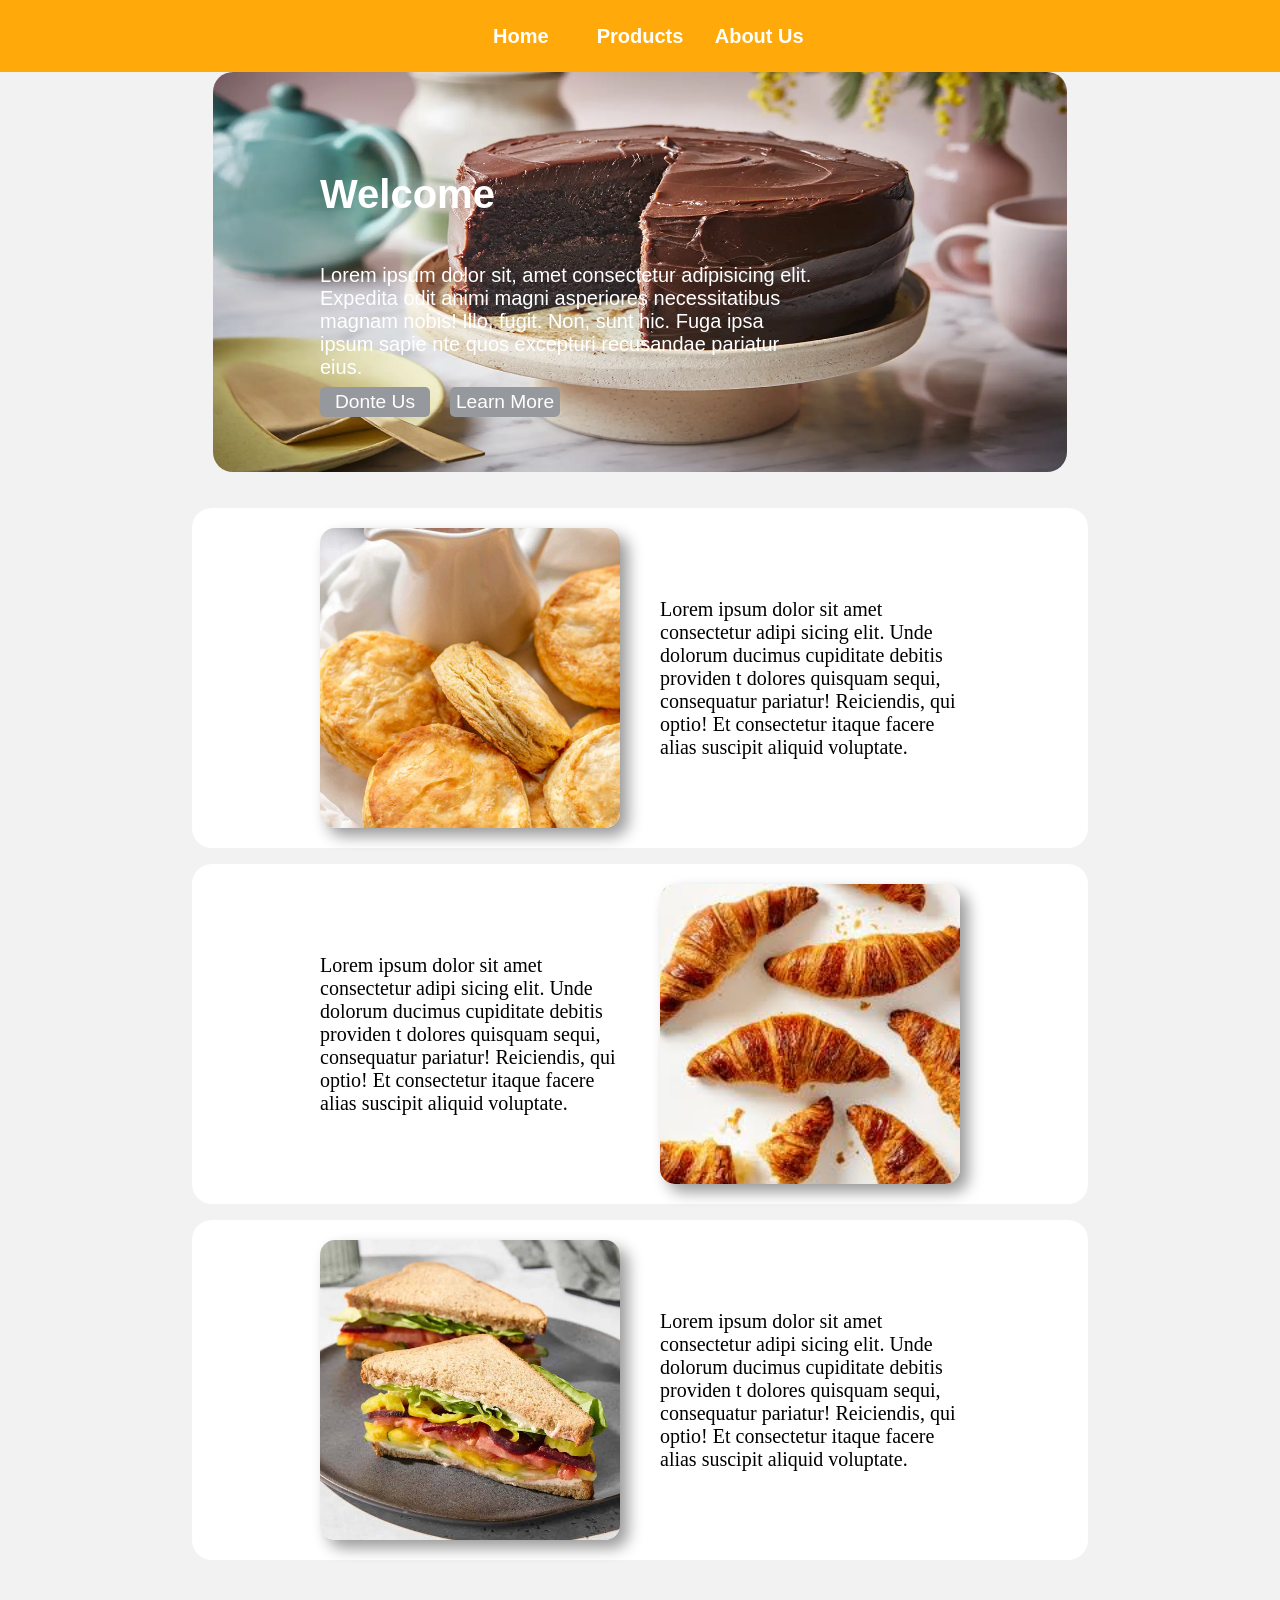
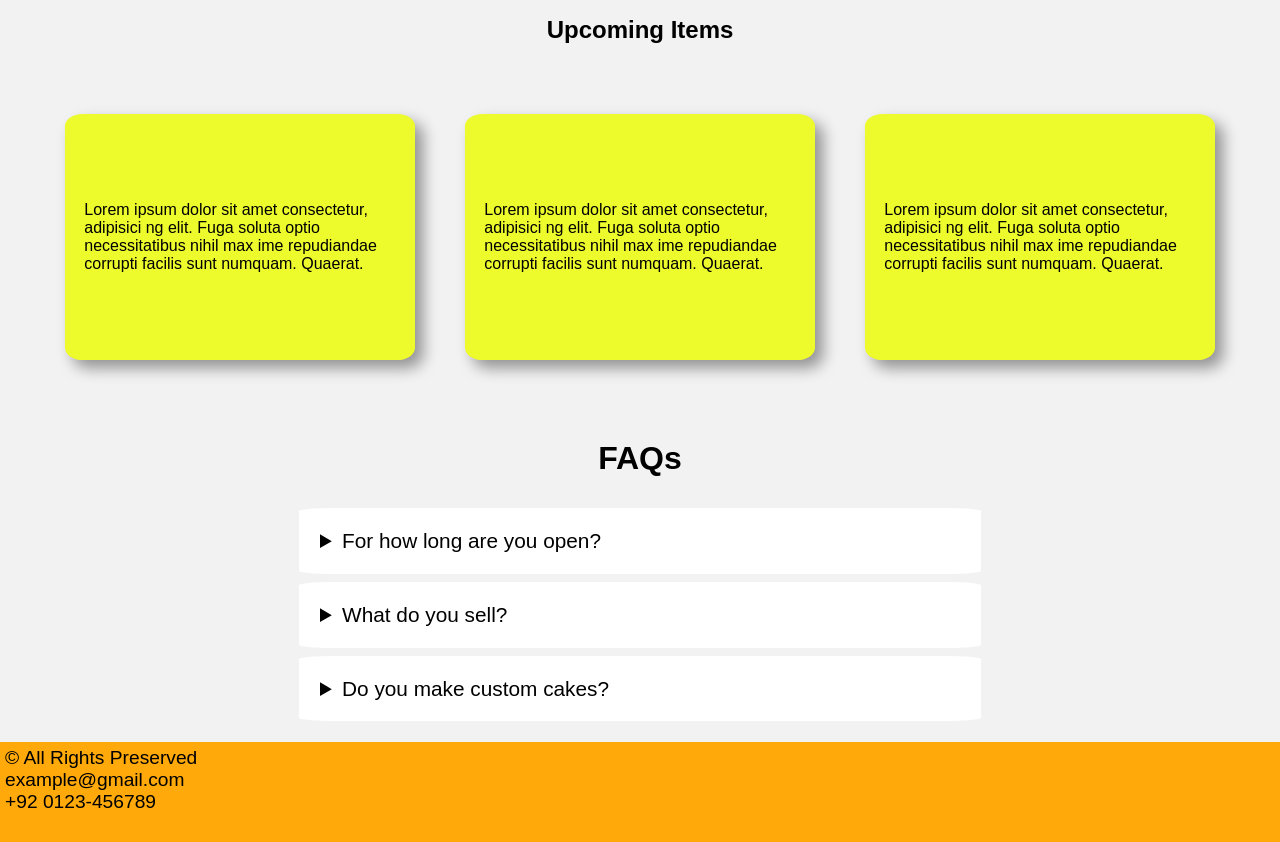
<file: Bakery Website uwu/index.html>
<!DOCTYPE html>
<html lang="en">
<head>
    <meta charset="UTF-8">
    <meta name="viewport" content="width=device-width, initial-scale=1.0">
    <title>Home</title>
    <link rel="stylesheet" href="main.css">
</head>
<body>
    <div class="nav-bar">
        <a href="index.html" class="nav-links">Home</a>
        <a href="Products.html" class="nav-links">Products</a>
        <a href="about.html" class="nav-links">About Us</a>
    </div>
    
    <div class="hero-header">
        <img src="pics/heroheaderimg.png" id="hero-header-img">
        <div class="hero-content">
            <h1>Welcome</h1>
            <p>Lorem ipsum dolor sit, amet consectetur adipisicing elit. Expedita odit animi magni
                asperiores necessitatibus
                magnam nobis! Illo, fugit. Non, sunt hic. Fuga ipsa ipsum sapie
                nte quos excepturi recusandae pariatur eius.
            </p>
        </div>
        <div class="hero-buttons">
            <a href="#">Donte Us</a>
            <a href="#">Learn More</a>
        </div>
        
    </div>

    <br>
    <br>
    
    <main>
        <div class="sections">
            <div class="section-one">
                <img height="300px" src="pics/Buttermilk-Biscuits.jpg">
                <p>Lorem ipsum dolor sit amet consectetur adipi
                sicing elit. Unde dolorum ducimus cupiditate debitis providen
                t dolores quisquam sequi, consequatur pariatur! Reiciendis, qui
                optio! Et consectetur itaque facere alias suscipit aliquid voluptate.</p>
            </div>
            <div class="section-two">
                <p>Lorem ipsum dolor sit amet consectetur adipi
                    sicing elit. Unde dolorum ducimus cupiditate debitis providen
                    t dolores quisquam sequi, consequatur pariatur! Reiciendis, qui
                    optio! Et consectetur itaque facere alias suscipit aliquid voluptate.</p>
                <img height="300px" src="pics/croissant.jpeg">
            </div>
        
            <div class="section-three">
                <img height="300px" src="pics/sandwich.jpeg">
                <p>Lorem ipsum dolor sit amet consectetur adipi
                sicing elit. Unde dolorum ducimus cupiditate debitis providen
                t dolores quisquam sequi, consequatur pariatur! Reiciendis, qui
                optio! Et consectetur itaque facere alias suscipit aliquid voluptate.</p>
            </div>            
        </div>
        <br>
        <br>
        <h2>Upcoming Items</h2>
        <div class="cards">
            <div class="card-one">
                <p>Lorem ipsum dolor sit amet consectetur, adipisici
                    ng elit. Fuga soluta optio necessitatibus nihil max
                    ime repudiandae corrupti facilis sunt numquam. Quaerat.
                </p>
            </div>
            <div class="card-two">
                <p>Lorem ipsum dolor sit amet consectetur, adipisici
                    ng elit. Fuga soluta optio necessitatibus nihil max
                    ime repudiandae corrupti facilis sunt numquam. Quaerat.
                </p>
            </div>        
            <div class="card-three">
                <p>Lorem ipsum dolor sit amet consectetur, adipisici
                    ng elit. Fuga soluta optio necessitatibus nihil max
                    ime repudiandae corrupti facilis sunt numquam. Quaerat.
                </p>
            </div>
        </div>
    </main>
    <div class="faqs">
        <h2>FAQs</h2>
        <details>
            <summary>For how long are you open?</summary>
            <p>Lorem ipsum dolor sit amet, consectetur adipisicing elit. Itaq
                ue quia, esse, rem error sed, voluptat
                em odio fugiat maiores ipsum fugit sint labore id
            </p>
        </details>
        <details>
            <summary>What do you sell?</summary>
            <p>Lorem ipsum dolor sit amet, consectetur adipisicing elit. Itaq
                ue quia, esse, rem error sed, voluptat
                em odio fugiat maiores ipsum fugit sint labore id
            </p>
        </details>
        <details>
            <summary>Do you make custom cakes?</summary>
            <p>Lorem ipsum dolor sit amet, consectetur adipisicing elit. Itaq
                ue quia, esse, rem error sed, voluptat
                em odio fugiat maiores ipsum fugit sint labore id
            </p>
        </details>
    </div>
    
    <footer>
        <div>&copy; All Rights Preserved</div>
        <div>example@gmail.com</div>
        <div>+92 0123-456789</div>
    </footer>
    

</body>
</html>
</file>
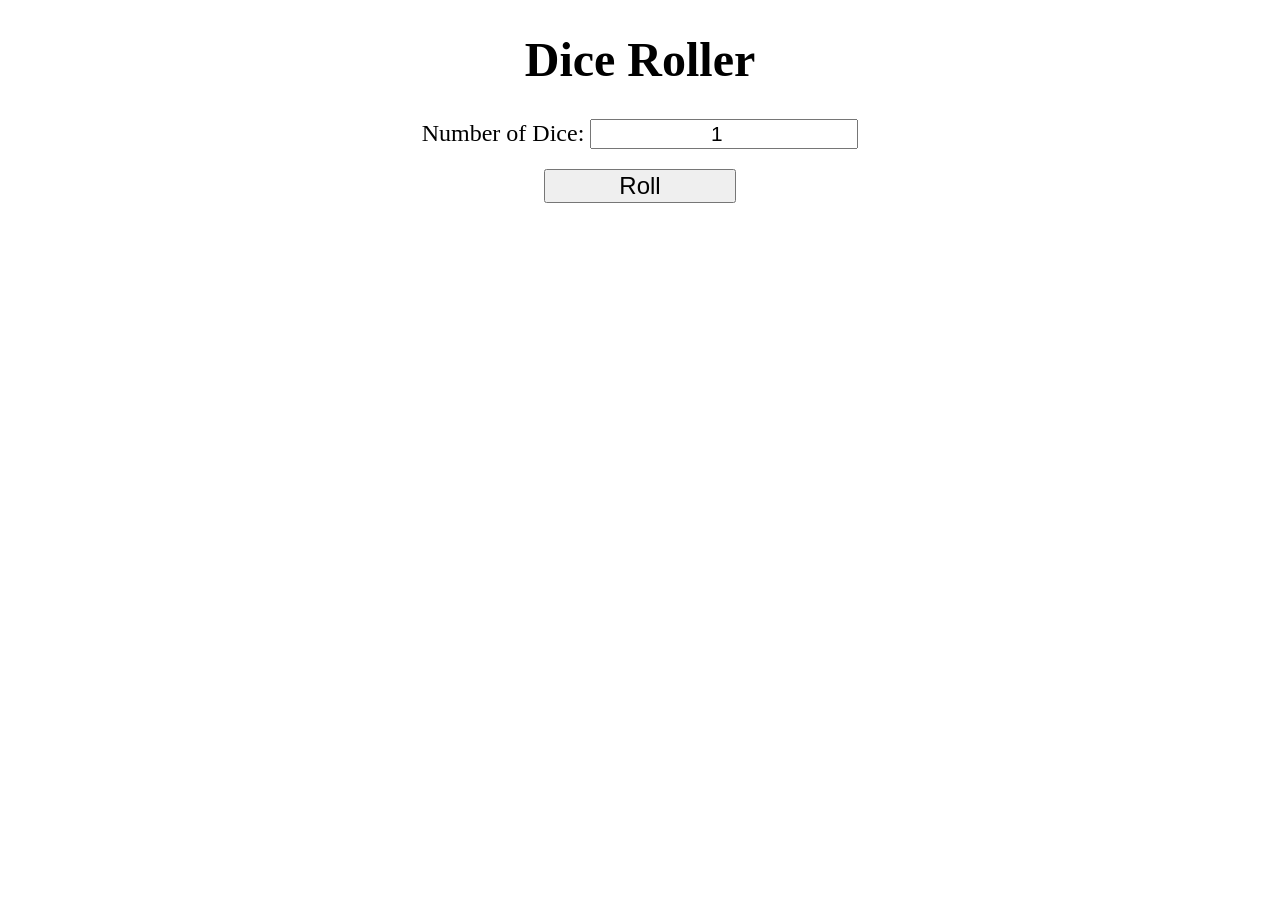
<file: Dice Roller/index.html>
<!DOCTYPE html>
<html lang="en">
<head>
    <meta charset="UTF-8">
    <meta name="viewport" content="width=device-width, initial-scale=1.0">
    <title>Dice roll :3</title>
    <link href="uwu.css" rel="stylesheet">
</head>
<body>
    <div id="container">
        <h1>Dice Roller</h1>
        <label for="numOfDice">Number of Dice:</label>
        <input id="numOfDice" type="number" value="1" min="1"><br>

        <button onclick="diceRoll()">Roll</button><br>
        <div id="result"></div>
        <div id="diceImg"></div>

    </div>
    

    <script src="meowww.js"></script>
</body>
</html>
</file>
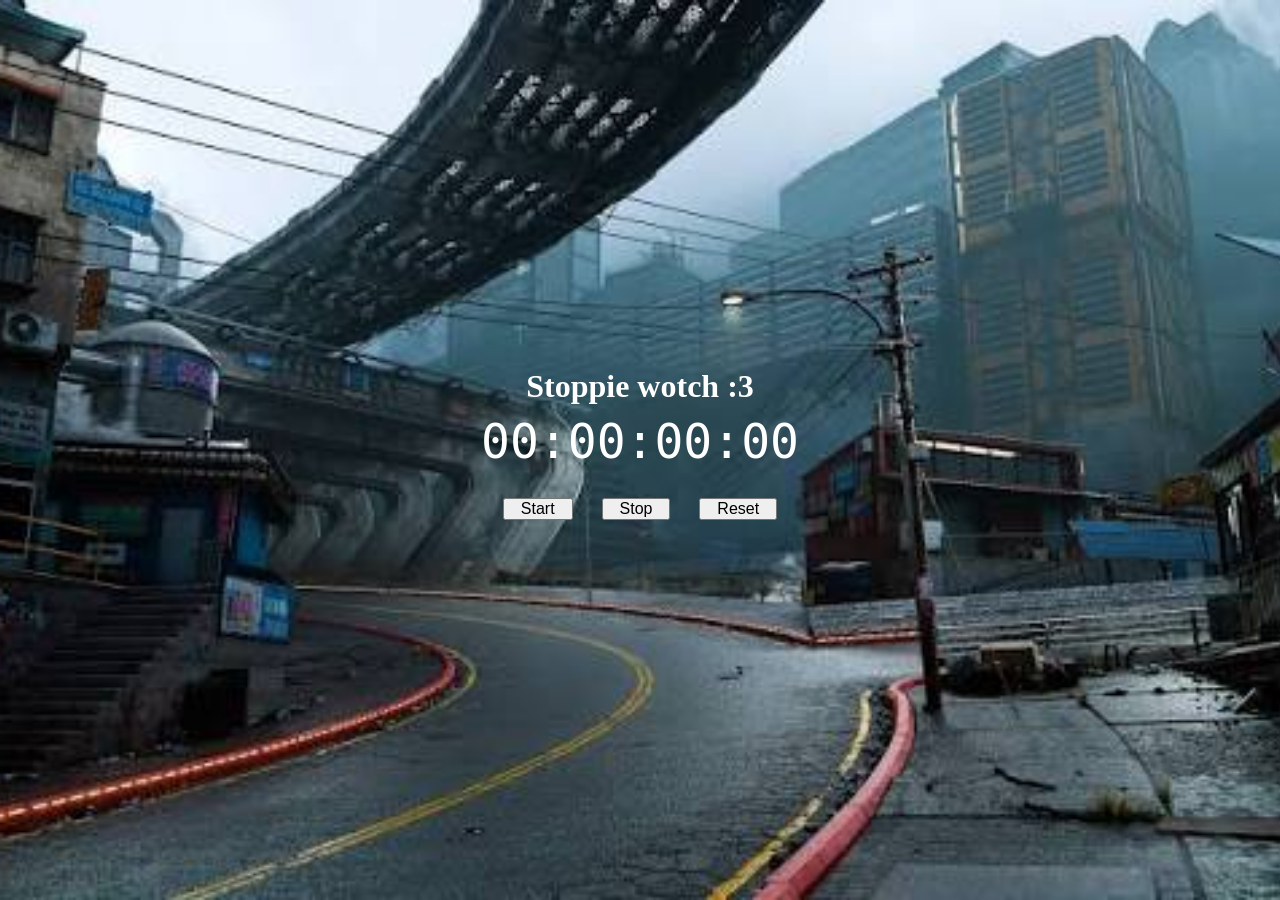
<file: Stopie wotch/index.html>
<!DOCTYPE html>
<html lang="en">
<head>
    <meta charset="UTF-8">
    <title>Stopwatch</title>
    <link rel="stylesheet" href="uwu.css">
</head>
<body>
    <h1>Stoppie wotch :3</h1>
    <div id="container">
        <div id="stopwatch">00:00:00:00</div>
        <div id="btns">
            <button id="startBtn" onclick="start()">Start</button>
            <button id="stopBtn" onclick="stop()">Stop</button>
            <button id="resetBtn" onclick="reset()">Reset</button>
        </div>
    </div>



    <script src="meowww.js"></script>
</body>
</html>
</file>
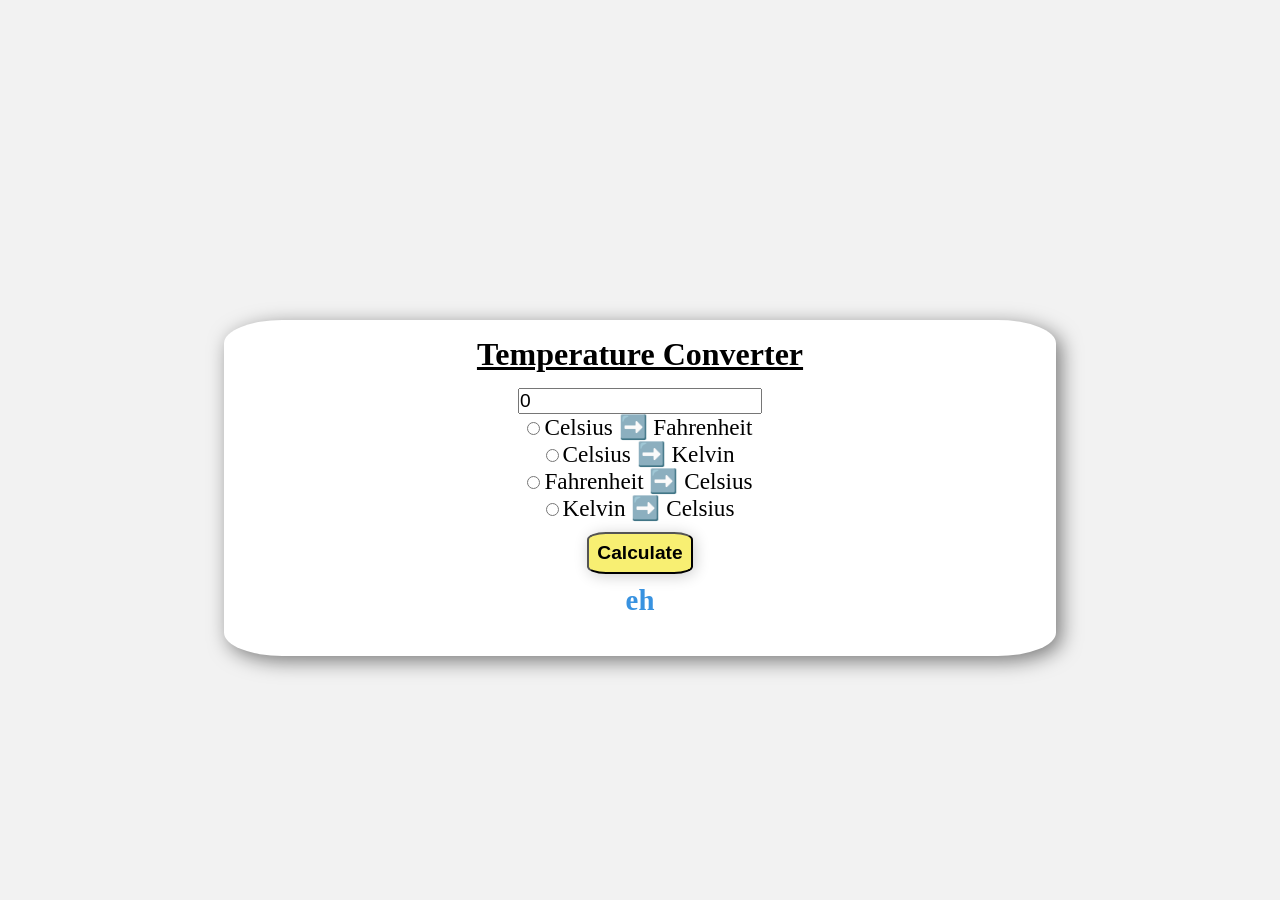
<file: Temperature Converter/index.html>
<!DOCTYPE html>
<html lang="en">
<head>
    <meta charset="UTF-8">
    <meta name="viewport" content="width=device-width, initial-scale=1.0">
    <title>UwU</title>
    <link rel="stylesheet" href="uwu.css">
</head>
<body>
    <form>
        <h1>Temperature Converter</h1>
        <input type="number" id="inputBox" value="0"><br>

        <input class="converter" type="radio" id="clesiusToFahrenheit" name="units">
        <label class="converter" for="clesiusToFahrenheit">Celsius ➡️ Fahrenheit</label><br>
        <input class="converter" type="radio" id="clesiusToKelvin" name="units">
        <label class="converter" for="clesiusToKelvin">Celsius ➡️ Kelvin</label><br>
        <input class="converter" type="radio" id="fahrenheitToCelsius" name="units">
        <label class="converter" for="fahrenheitToCelsius">Fahrenheit ➡️ Celsius </label><br>
        <input class="converter" type="radio" id="kelvinToCelsius" name="units">
        <label class="converter" for="kelvinToCelsius">Kelvin ➡️ Celsius</label><br>

        <button id="calculateBtn" type="button">Calculate</button>

        <h2 id="result">eh</h2>
    </form>



    <script src="mewo.js"></script>
</body>
</html>
</file>
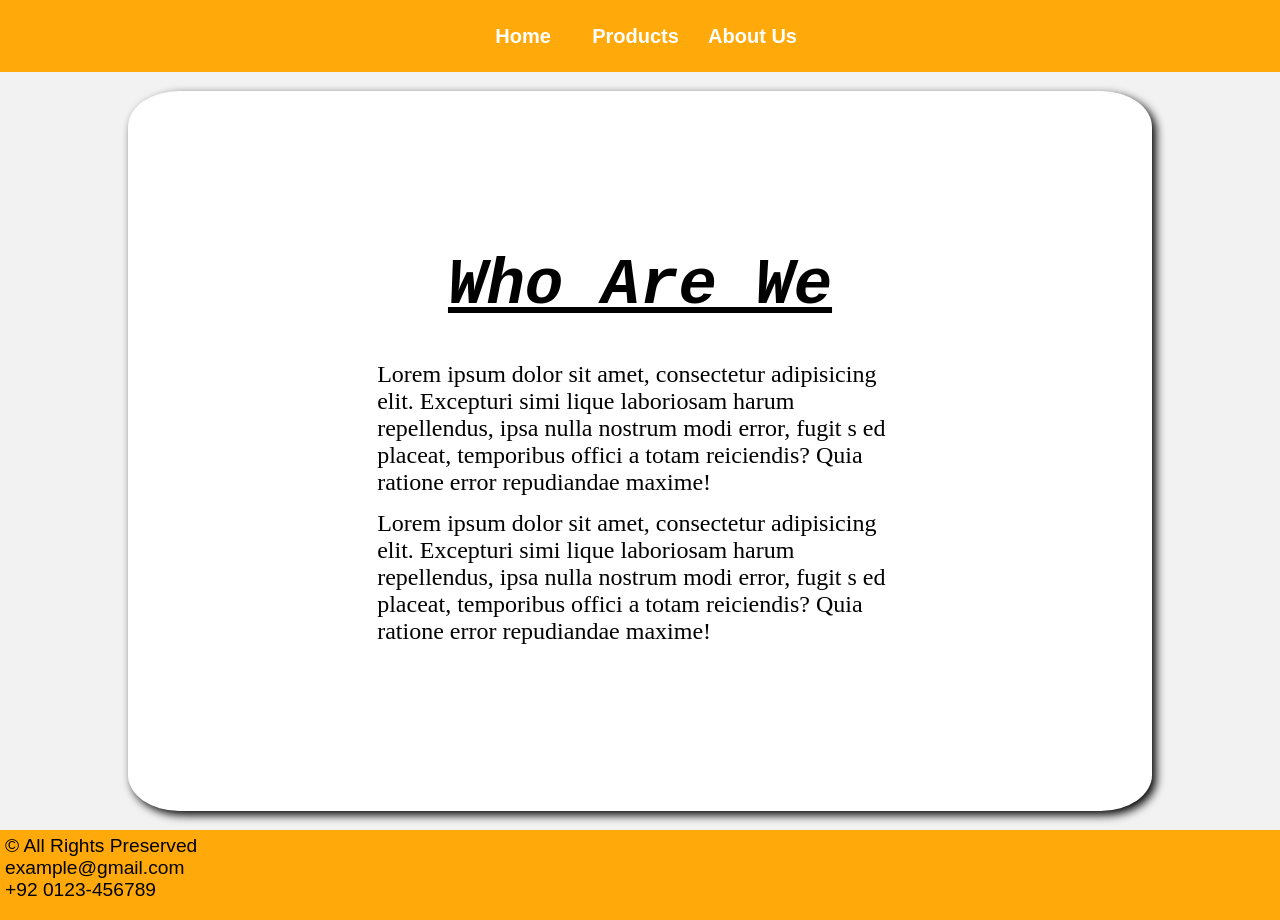
<file: Bakery Website uwu/about.html>
<!DOCTYPE html>
<html lang="en">
<head>
    <meta charset="UTF-8">
    <meta name="viewport" content="width=device-width, initial-scale=1.0">
    <title>Document</title>
    <link rel="stylesheet" href="main.css">
    <link rel="stylesheet" href="about.css">

</head>
<body>
    <div class="nav-bar" style="grid-area: nav-bar;">
        <a href="index.html" class="nav-links">Home</a>
        <a href="Products.html" class="nav-links">Products</a>
        <a href="about.html" class="nav-links">About Us</a>
    </div>    
    <main style="grid-area: main;">
        <em><h1>Who Are We</h1></em>
        <p>
            Lorem ipsum dolor sit amet, consectetur adipisicing elit. Excepturi simi
            lique laboriosam harum repellendus, ipsa nulla nostrum modi error, fugit s
            ed placeat, temporibus offici
            a totam reiciendis? Quia ratione error repudiandae maxime!
        </p>
        <p>
            Lorem ipsum dolor sit amet, consectetur adipisicing elit. Excepturi simi
            lique laboriosam harum repellendus, ipsa nulla nostrum modi error, fugit s
            ed placeat, temporibus offici
            a totam reiciendis? Quia ratione error repudiandae maxime!
        </p>
    </main>

    <footer style="grid-area: footer;">
        <div>&copy; All Rights Preserved</div>
        <div>example@gmail.com</div>
        <div>+92 0123-456789</div>
    </footer>
</body>
</html>
</file>
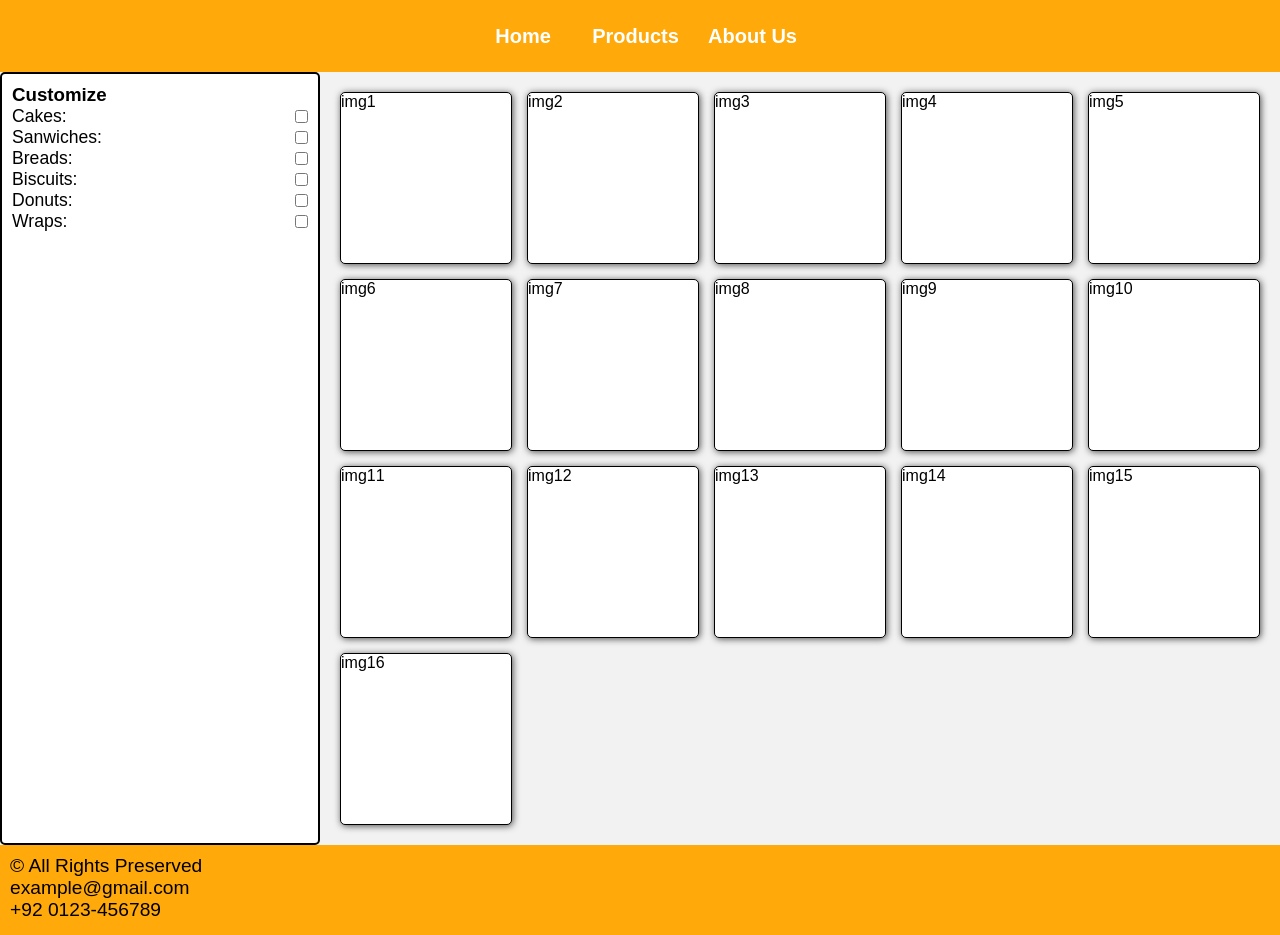
<file: Bakery Website uwu/Products.html>
<!DOCTYPE html>
<html lang="en">
<head>
    <meta charset="UTF-8">
    <meta name="viewport" content="width=device-width, initial-scale=1.0">
    <title>Products</title>
    <link href="main.css" rel="stylesheet">
    <link href="products.css" rel="stylesheet">

</head>
<body>
    <div class="nav-bar" style="grid-area: navbar;">
        <a href="index.html" class="nav-links">Home</a>
        <a href="products.html" class="nav-links">Products</a>
        <a href="about.html" class="nav-links">About Us</a>
    </div>

    <aside style="grid-area: aside;">
        <h3>Customize</h3>
        <div class="filters">
            <label for="Cakes">Cakes:</label>
            <input type="checkbox" id="Cakes">
        </div>
        <div class="filters">
            <label for="Sanwiches">Sanwiches:</label>
            <input type="checkbox" id="Sanwiches">
        </div>
        <div class="filters">
            <label for="Breads">Breads:</label>
            <input type="checkbox" id="Breads">
        </div>
        <div class="filters">
            <label for="Biscuits">Biscuits:</label>
            <input type="checkbox" id="Biscuits">
        </div>
        <div class="filters">
            <label for="Donuts">Donuts:</label>
            <input type="checkbox" id="Donuts">
        </div>
        <div class="filters">
            <label for="Wraps">Wraps:</label>
            <input type="checkbox" id="Wraps">
        </div>                        
  
    </aside>

    <main style="grid-area: main;">
        <div class="product-imgs">img1</div>
        <div class="product-imgs">img2</div>
        <div class="product-imgs">img3</div>
        <div class="product-imgs">img4</div>
        <div class="product-imgs">img5</div>
        <div class="product-imgs">img6</div>
        <div class="product-imgs">img7</div>
        <div class="product-imgs">img8</div>
        <div class="product-imgs">img9</div>
        <div class="product-imgs">img10</div>
        <div class="product-imgs">img11</div>
        <div class="product-imgs">img12</div>
        <div class="product-imgs">img13</div>
        <div class="product-imgs">img14</div>
        <div class="product-imgs">img15</div>
        <div class="product-imgs">img16</div>
    </main>

    <footer style="grid-area: footer;">
        <div>&copy; All Rights Preserved</div>
        <div>example@gmail.com</div>
        <div>+92 0123-456789</div>
    </footer>
</body>
</html>
</file>
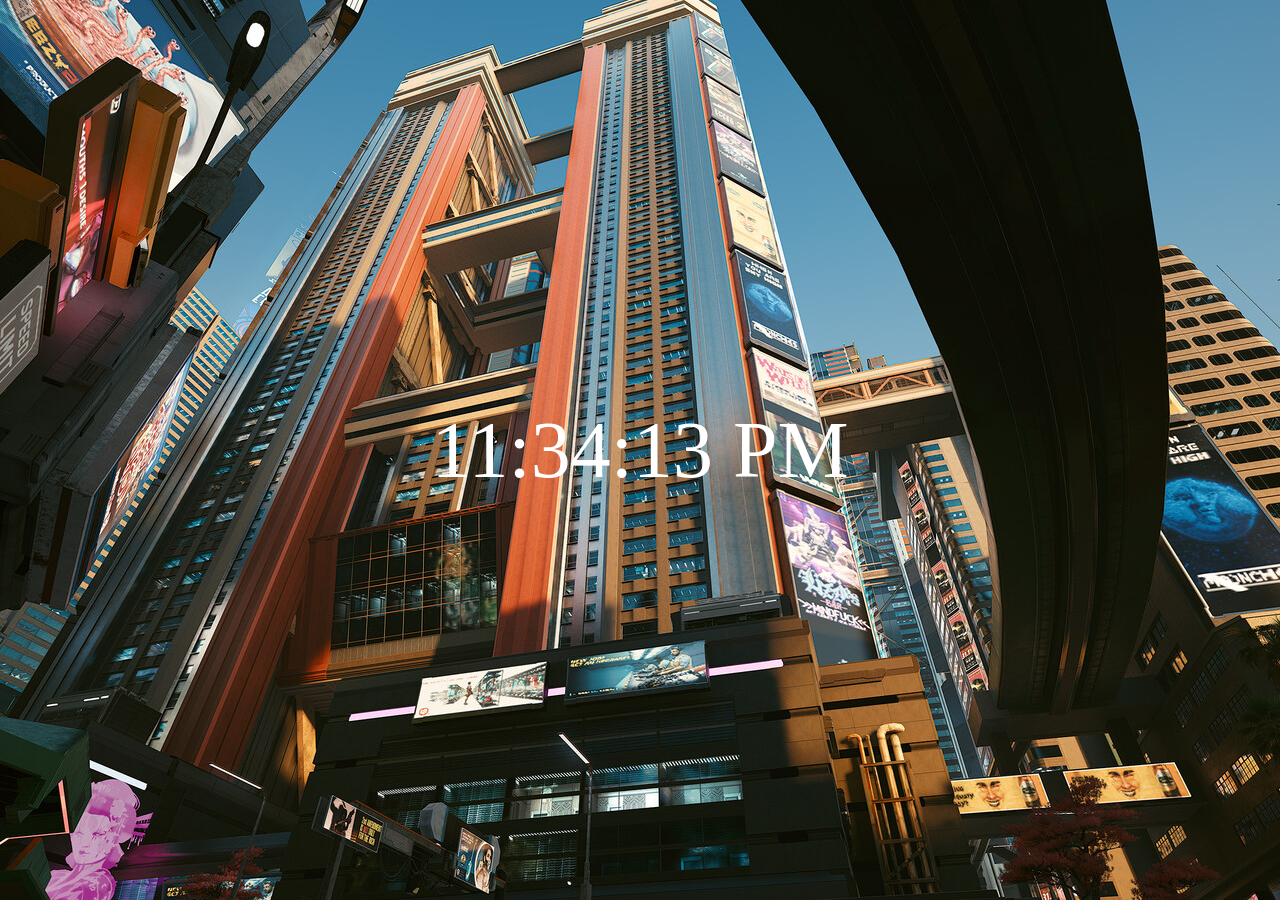
<file: clockieee/uwu.html>
<!DOCTYPE html>
<html lang="en">
<head>
    <meta charset="UTF-8">
    <meta name="viewport" content="width=device-width, initial-scale=1.0">
    <title>Document</title>
    <link rel="stylesheet" href="uwu.css">
</head>
<body>
    <div id="container">
        <div id="clock" onclick="">00:00:00</div>
    </div>

    <script src="mewo.js"></script>
</body>
</html>
</file>
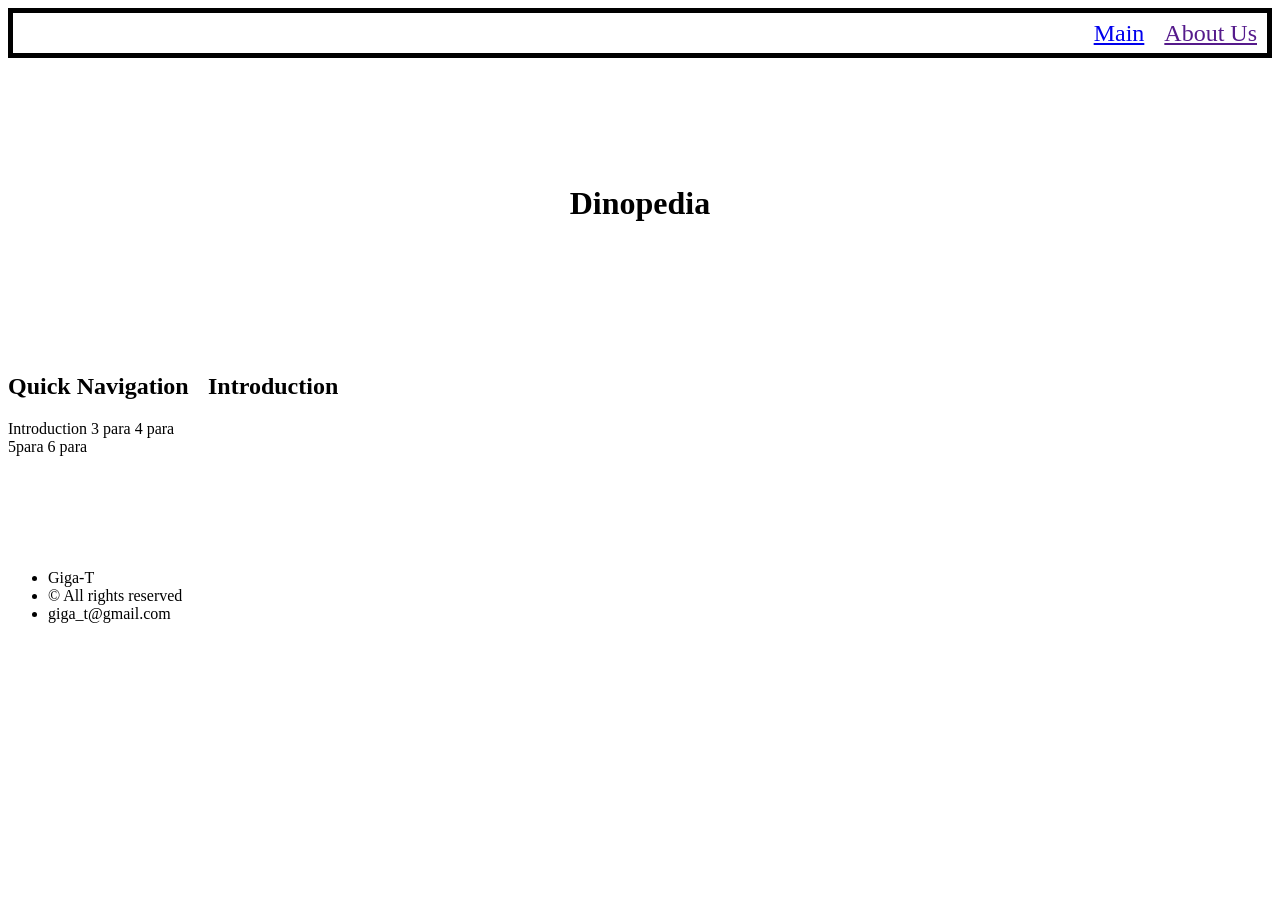
<file: Website_bout_dinosaurs/Main_page.html>
<!DOCTYPE html>
<html lang="en">
<head>
    <meta charset="UTF-8">
    <meta name="viewport" content="width=device-width, initial-scale=1.0">
    <title>Main Page</title>
    <link rel="stylesheet" href="mainstyle.css">
</head>
<body>
    <header style="grid-area: header">
        <h1>Dinopedia</h1>
    </header>

    <nav style="grid-area: nav">
        <a href="Main_page.html">Main</a>
        <a href="">About Us</a>
    </nav>
    <article>
        <main style="grid-area: main">
           <h2>Introduction</h2>
        </main>       
    </article>

    <aside style="grid-area: aside">
        <h2>Quick Navigation</h2>
        <href class="quicknav-elements">Introduction</href>
        <href class="quicknav-elements">3 para</href>
        <href class="quicknav-elements">4 para</href>
        <href class="quicknav-elements">5para </href>
        <href class="quicknav-elements">6 para</href>
    </aside>
    <footer style="grid-area: footer">
        <ul>
            <li><author>Giga-T</author></li>
            <li>&copy All rights reserved</li>
            <li>giga_t@gmail.com</li>
        </ul>
    </footer>

</body>
</html>
</file>
<file: Bakery Website uwu/main.css>
:root {
    --primary-clr: hsl(39, 100%, 52%);
    --card-clr: hsl(64, 96%, 58%) ;
}
body {
    margin: 0;
    font-family: Arial;
    background-color: hsl(0, 0%, 95%);
}
.nav-bar {
    background-color: var(--primary-clr);
    display: flex;
    align-items: stretch;
    justify-content: center;
    gap: 1.2em;
    height: 8vh;
}
.nav-links {
    padding: 5px;
    font-size: 1.25rem;
    font-weight: 620;
    text-decoration: none;
    color: hsl(0, 0%, 100%);
    min-width: 4.5em;
    display: flex;
    align-items: center;
    justify-content: center;
}
.nav-links:hover {
    background-color: hsl(39, 100%, 45%);
}
.hero-header {
    position: relative;
    display: flex;
    justify-content: center;
    font-size: 1.25rem;
}
#hero-header-img {
    height: 400px;
    border-radius: 20px;
}
.hero-content {
    display: flex;
    justify-content: center;
    flex-direction: column;

    position: absolute;
    top: 50%;
    left: 25%;

    transform: translateY(-50%);
    

    color: white;
    z-index: 2;
    max-width: 500px;
}
.hero-buttons {
    margin-top: 10px;
    display: flex;
    gap: 20px;


    position: absolute;
    top: 80%;
    left: 25%;

    transform: translateY(-50%);
    

    color: white;
    z-index: 2;
}
.hero-buttons a {
    display: flex;
    align-items: center;
    justify-content: center;
    
    color: white;
    font-size: 1.2rem;
    text-decoration: none;
    background-color: hsl(207, 4%, 60%);
    border-radius: 5px;
    height: 30px;
    width: 110px;
}
.hero-buttons a:hover {
    background-color: hsl(207, 4%, 50%);
}
.sections {
    font-family: Georgia, 'Times New Roman', Times, serif;
    display: flex;
    flex-direction: column;;
    align-items: center;
    gap: 1em;
}
.section-one {
    display: grid;
    grid-template-columns: 1fr 1fr;
    grid-template-rows: 340px;
    gap: 40px;
    background-color: hsl(0, 0%, 100%);
    border-radius: 20px;
    width: 70vw;
}
.section-one img {
    border-radius: 5%;
    justify-self: end;
    align-self: center;
    box-shadow: 8px 8px 15px hsl(0, 0%, 0%, 0.40);
}
.section-one p {
    font-size: 1.25rem;
    max-width: 30ch;
    justify-self: start;
    align-self: center;
}
.section-two {
    display: grid;
    grid-template-columns: 1fr 1fr;
    grid-template-rows: 340px;
    gap: 40px;
    background-color: hsl(0, 0%, 100%);
    border-radius: 20px;
    width: 70vw;
}
.section-two img {
    border-radius: 5%;
    justify-self: start;
    align-self: center;
    box-shadow: 8px 8px 15px hsl(0, 0%, 0%, 0.40);

}
.section-two p {
    font-size: 1.25rem;
    max-width: 30ch;
    justify-self: end;
    align-self: center;
}
.section-three {
    display: grid;
    grid-template-columns: 1fr 1fr;
    grid-template-rows: 340px;
    gap: 40px;
    background-color: hsl(0, 0%, 100%);
    border-radius: 20px;
    width: 70vw;
}
.section-three img {
    border-radius: 5%;
    justify-self: end;
    align-self: center;
    box-shadow: 8px 8px 15px hsl(0, 0%, 0%, 0.40);
}
.section-three p {
    font-size: 1.25rem;
    max-width: 30ch;
    justify-self: start;
    align-self: center;
}
h2 {
    display: flex;
    justify-content: center;

}
.cards {
    display: grid;
    grid-template-columns: 1fr 1fr 1fr;
    grid-template-rows: 250px;
    grid-template-areas: 
    "c1 c2 c3";
    justify-items: center;
    padding: 50px;
    column-gap: 20px;

}
.card-one {
    grid-area: c1;
    background-color: var(--card-clr);
    max-width: 35ch;
    border-radius: 5%;
    padding: 1.2em;
    align-content: center;
    height: 13em;
    box-shadow: 8px 8px 15px hsl(0, 0%, 0%, 0.40);
    
}
.card-two {
    grid-area: c2;
    background-color: var(--card-clr);
    max-width: 35ch;
    border-radius: 5%;
    padding: 1.2em;
    align-content: center;
    height: 13em;
    box-shadow: 8px 8px 15px hsl(0, 0%, 0%, 0.40);

}
.card-three {
    grid-area: c3;
    background-color: var(--card-clr);
    max-width: 35ch;
    border-radius: 5%;
    padding: 1.2em;
    align-content: center;
    height: 13em;
    box-shadow: 8px 8px 15px hsl(0, 0%, 0%, 0.40);
}
.faqs {
    display: flex;
    flex-direction: column;
    align-items: center;
    margin-bottom: 1em;
}
.faqs h2 {
    font-size: 2rem;
}
.faqs details {
    font-size: 1.3rem;
    background-color: hsl(0, 0%, 100%);
    width: 50vw;
    border-radius: 5%;
    padding: 1em;
    margin: 0.2em;
}
footer {
    background-color: var(--primary-clr);
    padding: 5px;
    font-size: larger;
    font-weight: 300;
    align-items: center;
    height: 90px;
}

@media (max-width: 700px) {
    .sections {
        display: flex;
        align-items: center;
    }
    .section-one {
        display: flex;
        flex-direction: column;
        padding-top: 1em ;
        width: 70vw;
    }
    .section-two {
        display: flex;
        flex-direction: column;
        padding-top: 1em;
        width: 70vw;
    }
    .section-two p {
        order: 1;
    }
    .section-three {
        display: flex;
        flex-direction: column;
        padding-top: 1em ;
        width: 70vw;
    }
    .cards {
        grid-template-columns: 300px;
        grid-template-rows: 250px 250px 250px;
        grid-template-areas: 
        "c1"
        "c2"
        "c3";
        justify-content: center;
        row-gap: 20px;
    }
}
</file>
<file: Dice Roller/uwu.css>
#container{
    text-align: center;
    font-size: 1.5rem;   
    font-family: Georgia, 'Times New Roman', Times, serif; 
}
#numOfDice{
    text-align: center;
    font-size: 1.3rem;
}
button {
    font-size: 1.5rem;
    width: 15vw;
    margin: 20px;
}

#diceImg img {
    width: 100px;
    margin: 10px;
}
</file>
<file: Stopie wotch/uwu.css>
* {
    margin: 0;
    padding: 0;
}
body {
    display: flex;
    flex-direction: column;
    justify-content: center;
    align-items: center;
    height: 100vh;

    background-image: url("background img.jpg");
    background-position: center;
    background-repeat: no-repeat;
    background-size: cover;
}
h1 {
    color: hsl(0, 0%, 100%);
    font-size: 2rem;
}
#container {
    display: flex;
    flex-direction: column;
    align-items: center;
    padding: 0.5rem;
    font-family: monospace;
    color: hsl(0, 0%, 100%);
    font-size: 3rem;
}
#startBtn {
    padding-left: 1rem;
    padding-right: 1rem;
    font-size: 1rem;
}
#stopBtn {
    padding-left: 1rem;
    padding-right: 1rem;
    font-size: 1rem;
}
#resetBtn {
    padding-left: 1rem;
    padding-right: 1rem;
    font-size: 1rem;
}
</file>
<file: Temperature Converter/uwu.css>
* {
    margin: 0px;
    padding: 0px;
}
body {
    background-color: hsl(0, 0%, 95%);
    display: flex;
    justify-content: center;
    align-content: center;
}
form {
    background-color: hsl(0, 0%, 100%);
    text-align: center;
    width: 65vw;
    height: 20em;
    padding-top: 1em;
    margin-top: 25%;
    border-radius: 7%;
    box-shadow: 5px 5px 20px hsla(0, 0%, 0%, 0.5);
}
h1 {
    text-decoration: underline;
}
#inputBox {
    font-size: 1.2rem;
    margin-top: 15px;
}
.converter {
    font-size: 1.45rem;
    text-align: start;
}
#result {
    color: hsl(208, 73%, 55%);
    font-size: 1.8rem;
}
#calculateBtn {
    font-size: 1.2em;
    font-weight: bold;
    padding: 0.5rem;
    margin: 10px;
    background-color: hsl(56, 91%, 71%);
    border-radius: 18%;
    box-shadow: 2px 2px 15px hsla(0, 0%, 0%, 0.2);

    cursor: pointer;
}
#calculateBtn:hover {
    background-color: hsl(56, 91%, 61%);
}
</file>
<file: Bakery Website uwu/about.css>
*,
*::after,
*::before {
    margin: 0px;
    padding: 0px;
    box-sizing: border-box;
}
body {
    display: grid;
    grid-template-rows: 8vh 1fr auto;
    grid-template-areas: 
    "nav-bar"
    "main"
    "footer";
}
main {
    background-color: hsl(0, 0%, 100%);
    height: 80vh;
    width: 80vw;
    border-radius: 5%;
    margin-top: 1.2em;
    margin-bottom: 1.2em;
    padding: 1rem;

    box-shadow: 4px 4px 10px;

    display: flex;
    flex-direction: column;
    align-items: center;
    justify-content: center;
    justify-self: center;
}
main h1 {
    font-family: Courier, monospace;
    font-size: clamp(2rem, 5vw, 4rem);
    text-decoration: underline;
    margin-bottom: 0.5em;
}
main p {
    width: 45ch;
    font-size: clamp(1rem, 2vw, 1.5rem);
    padding: 0.3em;
    font-family: "Georgia", Times, serif;
}
</file>
<file: Bakery Website uwu/products.css>
*,
*::after,
*::before {
    margin: 0px;
    padding: 0px;
    box-sizing: border-box;
}
body {
    min-height: 100vh;
    display: grid;
    grid-template-columns: 25vw 1fr;
    grid-template-rows: 8vh 1fr auto;
    grid-template-areas: 
    "navbar navbar"
    "aside main"
    "footer footer";

}
aside {
    border: 2px solid;
    border-radius: 5px;
    padding: 10px;
    background-color: hsl(0, 0%, 100%);
}
.filters {
    display: flex;
    justify-content: space-between;
    font-size: 1.1rem;
}
main {
    display: grid;
    grid-template-columns: repeat(auto-fill, minmax(150px, 1fr));
    align-content: start;
    gap: 15px;
    margin: 20px;
}
.product-imgs {
    border: 1px solid;
    border-radius: 5px;
    width: 100%;
    aspect-ratio: 1 / 1;
    background-color: hsl(0, 0%, 100%);
    box-shadow: 1px 1px 7px hsl(0, 0%, 30%);
}
footer {
    display: flex;
    flex-direction: column;
    align-items: start;
    padding: 10px;
}
@media (max-width: 520px) {
    body {
        min-height: 100vh;
        display: grid;
        grid-template-columns: 1fr;
        grid-template-rows: 8vh 32vh 1fr auto;
        grid-template-areas: 
        "navbar navbar"
        "aside aside"
        "main main"
        "footer footer";
    }
    aside > div{
        display: grid;
        grid-auto-rows: 50px;
        margin-left: 1.8em;
        margin-right: 1.8em;
        padding: 0.2em;
    }
    .filters {
        display: flex;
        justify-content: space-between;
        font-size: 1.1rem;
    }
    main {
        display: grid;
        grid-template-columns: repeat(auto-fill, minmax(200px, 1fr));
        align-content: start;
        gap: 15px;
        margin: 20px;
    }
}
</file>
<file: clockieee/uwu.css>
* {
    margin: 0;
}
#container {
    display: flex;
    justify-content: center;
    align-items: center;
    height: 100vh;
    background-image: url("background img.jpg");
    background-position: center;
    background-repeat: no-repeat;
}
#clock {
    font-family: Bahnschrift;
    font-size: 5rem;
    color: hsl(0, 0%, 100%);

}
</file>
<file: Website_bout_dinosaurs/mainstyle.css>
header {
    display: flex;
    justify-content: center;
    align-items: center;
    height: 300px;
}
body {
    display: grid;
    grid-template-columns: 200px  1fr;
    grid-template-rows: 45px 1fr 200px;
    grid-template-areas: 
    "nav nav"
    "header header"
    "aside main"
    "footer footer";
}
nav {
    height: 40px;
    font-size: 24px;
    display: flex;
    align-items: center;
    justify-content: right;
    gap: 20px;
    border: 5px solid;
    padding-right: 10px
}
nav {
    margin-bottom: ;
}
</file>
